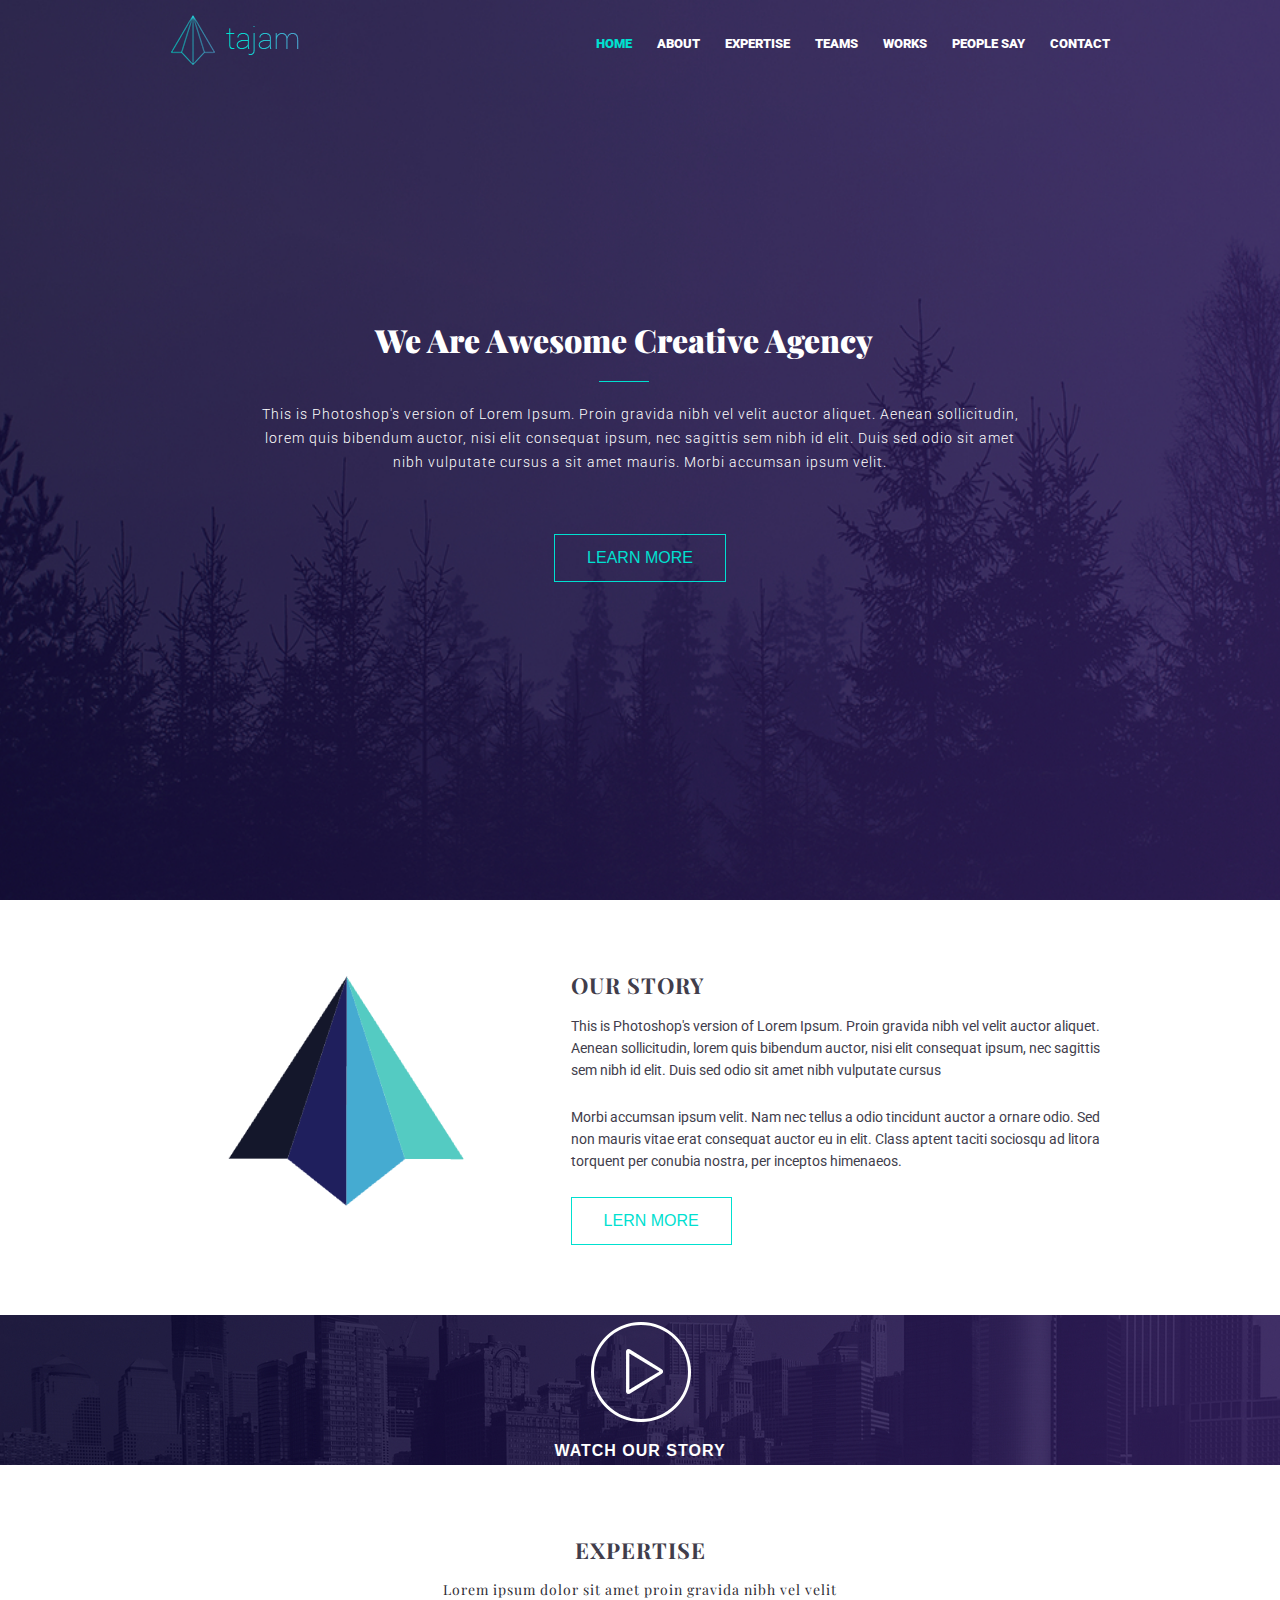
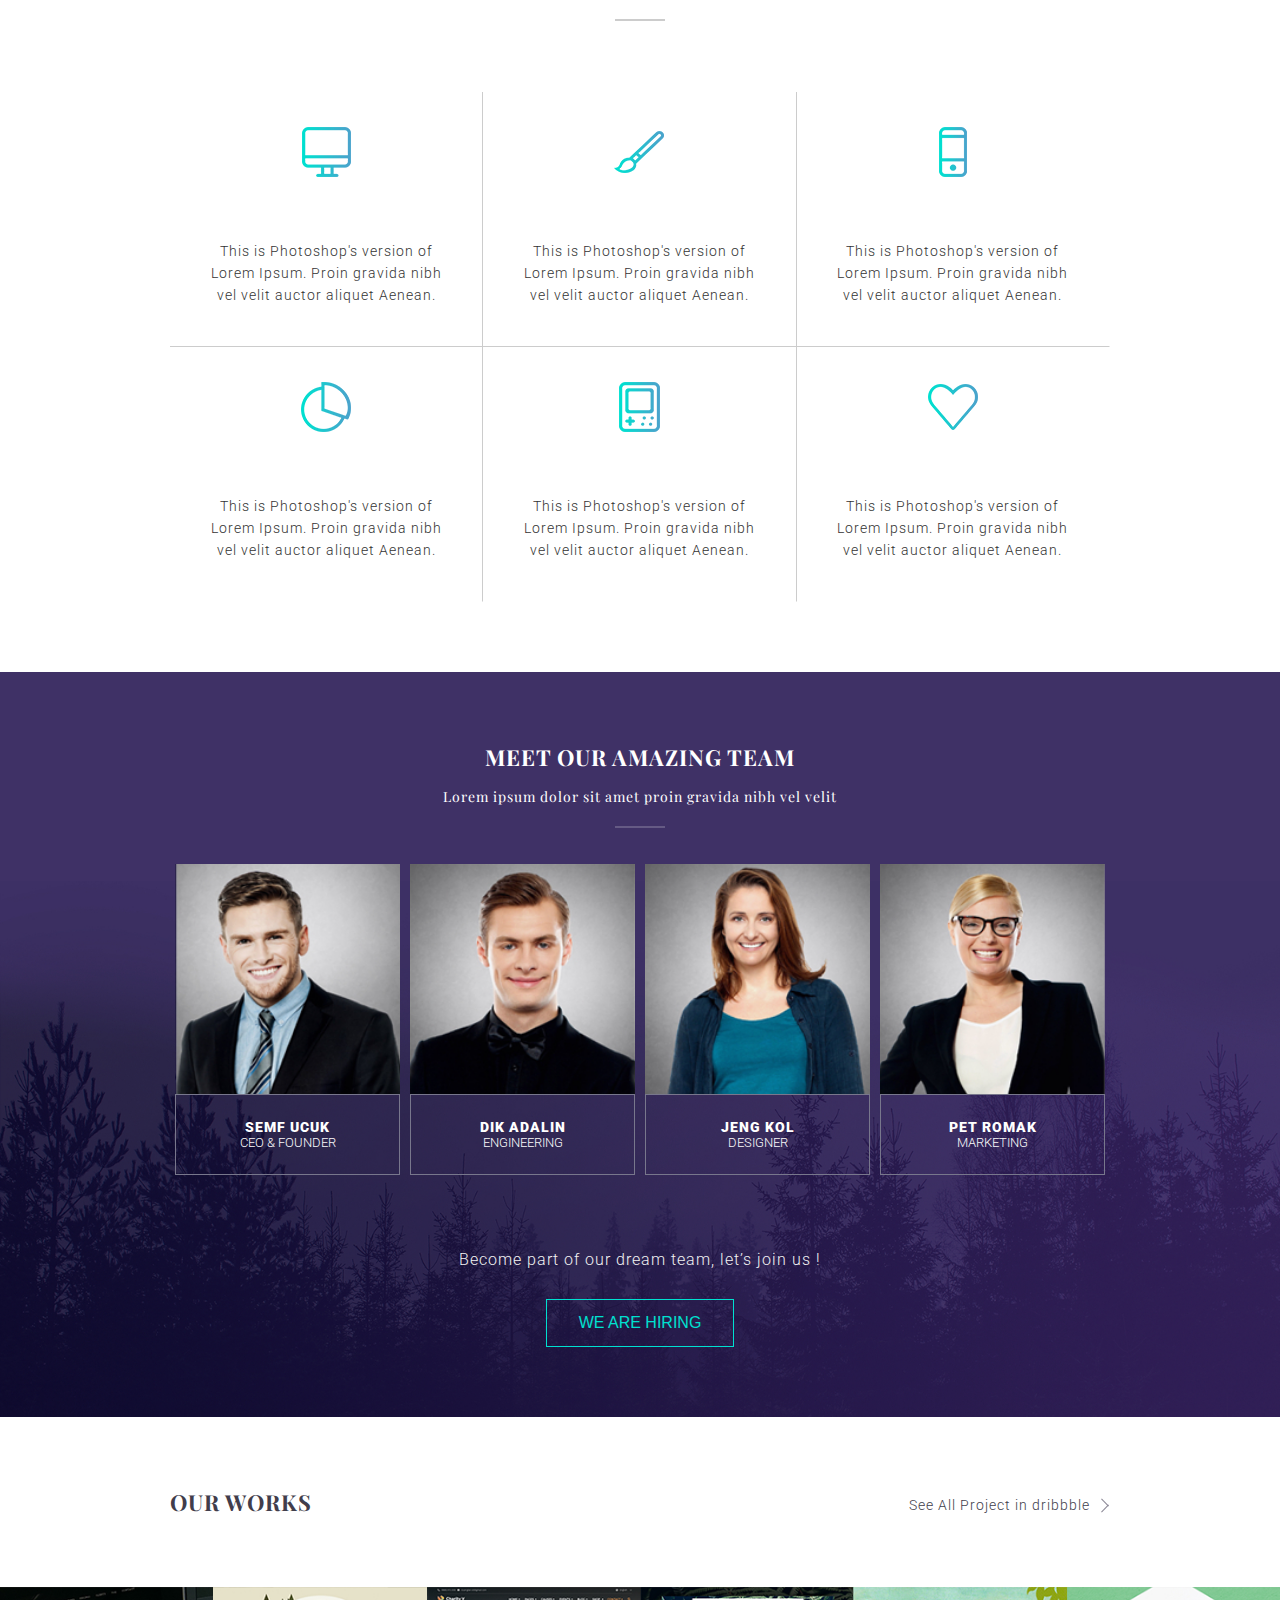
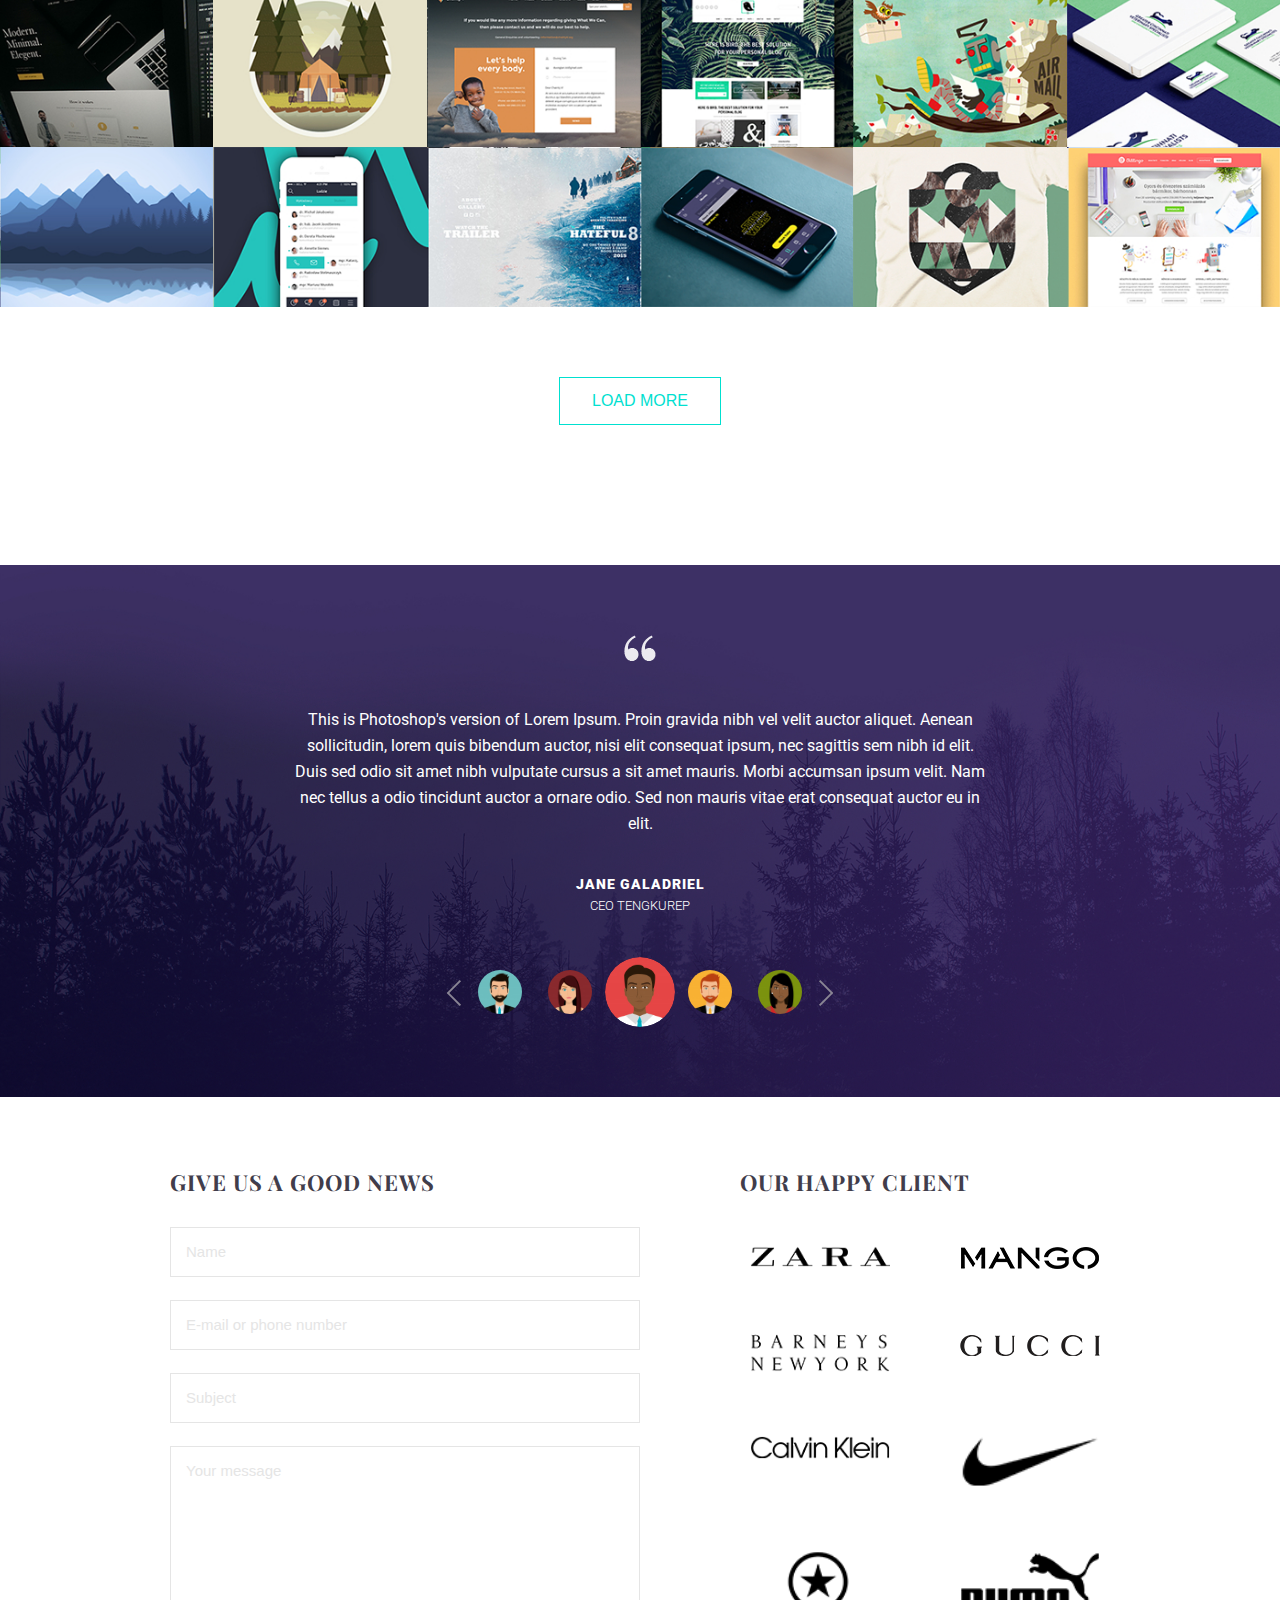
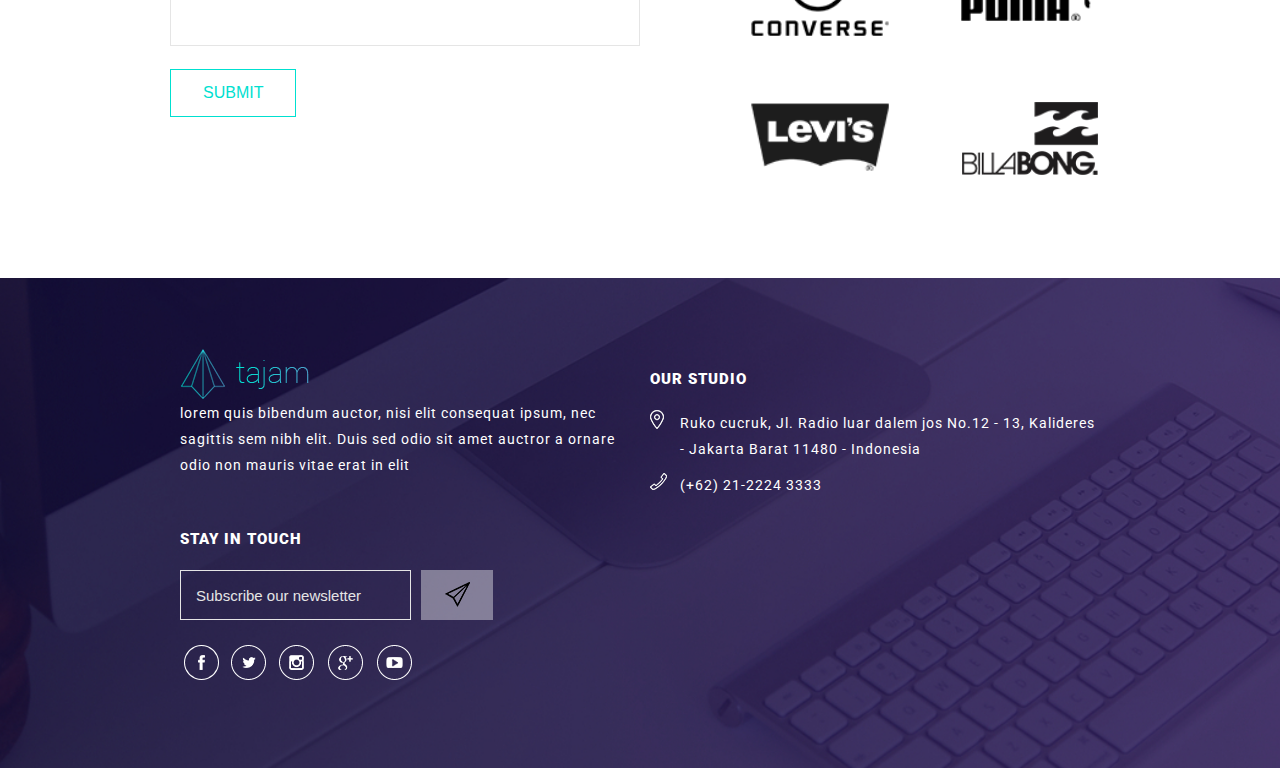
<file: tajem/index.html>
<!DOCTYPE html>
<html lang="en">
<!DOCTYPE html>
<html lang="en">
<head>
    <meta charset="UTF-8">
    <title>Tajem</title>
    <link rel="stylesheet" href="css/styles.css">
    <link rel="stylesheet" href="css/slider_styles.css">
    <meta name="viewport" content="width=device-width">
    <link href="https://fonts.googleapis.com/css2?family=Roboto:wght@100;300;900&display=swap" rel="stylesheet">
    <link href="https://fonts.googleapis.com/css2?family=Playfair+Display&display=swap" rel="stylesheet">
</head>
<body>

<div class="wrapper">
    <header class="header">
        <div class="container">
            <div class="header_row">
                <a href="" class="header_logo"><img src="img/logo_min.png" alt=""></a>
                <div class="header_menu menu">
                    <div class="menu_icon icon icon-menu">
                        <span></span>
                        <span></span>
                        <span></span>
                    </div>
                    <nav class="menu_body">
                        <ul class="menu_list">
                            <li><a href="" class="menu_link active">Home</a></li>
                            <li><a href="" class="menu_link">About</a></li>
                            <li><a href="" class="menu_link">EXPERTISE</a></li>
                            <li><a href="" class="menu_link">TEAMS</a></li>
                            <li><a href="" class="menu_link">Works</a></li>
                            <li><a href="" class="menu_link">PEOPLE SAY</a></li>
                            <li><a href="" class="menu_link">Contact</a></li>
                        </ul>
                    </nav>
                </div>
            </div>
        </div>
    </header>
    <div class="fullscreen">
        <div class="fullscreen_body">
            <div class="main_body">
                <div class="main_title">We Are Awesome Creative Agency</div>
                <div class="main_text">This is Photoshop's version  of Lorem Ipsum. Proin gravida nibh vel velit auctor aliquet. Aenean sollicitudin, lorem quis bibendum auctor, nisi elit consequat ipsum, nec sagittis sem nibh id elit. Duis sed odio sit amet nibh vulputate cursus a sit amet mauris. Morbi accumsan ipsum velit.</div>
                <a href="#" class="btn">LEARN MORE</a>
            </div>
        </div>
       <div class="main-screen_bg ibg"><img src="img/slider_1.jpg" alt=""></div>
    </div>
</div>
</div>
<nav class="menu-resize">
    <ul class="menu_resize_list">
        <li><a href="" class="menu_link active">Home</a></li>
        <li><a href="" class="menu_link">About</a></li>
        <li><a href="" class="menu_link">EXPERTISE</a></li>
        <li><a href="" class="menu_link">TEAMS</a></li>
        <li><a href="" class="menu_link">Works</a></li>
        <li><a href="" class="menu_link">PEOPLE SAY</a></li>
        <li><a href="" class="menu_link">Contact</a></li>
    </ul>
</nav>

<div class="content">
    <div class="about">
        <div class="container">
            <div class="section">
                <div class="about_row">
                    <div class="about_column"><img src="img/about.png" alt=""></div>
                    <div class="about_column">
                        <div class="about_body">
                            <div class="about_title title">OUR STORY</div>
                            <div class="about_text">
                                <p>This is Photoshop's version  of Lorem Ipsum. Proin gravida nibh vel velit auctor aliquet. Aenean sollicitudin, lorem quis bibendum auctor, nisi elit consequat ipsum, nec sagittis sem nibh id elit. Duis sed odio sit amet nibh vulputate cursus</p>
                                <p>Morbi accumsan ipsum velit. Nam nec tellus a odio tincidunt auctor a ornare odio. Sed non  mauris vitae erat consequat auctor eu in elit. Class aptent taciti sociosqu ad litora torquent per conubia nostra, per inceptos himenaeos.</p>
                                <a href="#" class="btn">Lern more</a>
                            </div>
                        </div>
                    </div>
                </div>
            </div>
        </div>
        <div class="about-player">
            <div class="about-player_item">
                <video loop>
                    <source src="https://demo.cocobasic.com/volos-wp/demo-2/wp-content/uploads/2019/12/video.mp4" type="video/mp4">
                </video>
            </div>
            <div id="about-btn_player" class="about-player_item_btn">
                <img class="video_play" src="img/icon_video.png" alt="">
                <img class="video_pause" src="img/icon_video_pause.png" alt="">
                <span>WATCH OUR STORY</span>
            </div>
            <span class="about-player_item_bg ibg"><img src="img/about_video.jpg" alt=""></span>
        </div>
    </div>
    <div class="expertise section">
        <div class="container">
            <div class="expertise_title title">Expertise</div>
            <div class="subscribe">Lorem ipsum dolor sit amet proin gravida nibh vel velit</div>
            <div class="expertise-body">
                <div class="expertise-row row">
                    <div class="expertise-column">
                        <div class="expertise-item">
                            <div class="expertise-item_img"><img src="img/expertise_1.png" alt=""></div>
                            <div class="expertise-item_title">WEB DESIGN & DEVELOPMENT</div>
                            <div class="expertise-item_text">This is Photoshop's version  of Lorem Ipsum. Proin gravida nibh vel velit auctor aliquet Aenean.</div>
                        </div>
                    </div>
                    <div class="expertise-column">
                        <div class="expertise-item">
                            <div class="expertise-item_img"><img src="img/expertise_2.png" alt=""></div>
                            <div class="expertise-item_title">BRANDING IDENTITY</div>
                            <div class="expertise-item_text">This is Photoshop's version  of Lorem Ipsum. Proin gravida nibh vel velit auctor aliquet Aenean.</div>
                        </div>
                    </div>
                    <div class="expertise-column">
                        <div class="expertise-item">
                            <div class="expertise-item_img"><img src="img/expertise_3.png" alt=""></div>
                            <div class="expertise-item_title">MOBILE APP</div>
                            <div class="expertise-item_text">This is Photoshop's version  of Lorem Ipsum. Proin gravida nibh vel velit auctor aliquet Aenean.</div>
                        </div>
                    </div>
                    <div class="expertise-column">
                        <div class="expertise-item">
                            <div class="expertise-item_img"><img src="img/expertise_4.png" alt=""></div>
                            <div class="expertise-item_title">SEARCH ENGINE OPTIMIZATION</div>
                            <div class="expertise-item_text">This is Photoshop's version  of Lorem Ipsum. Proin gravida nibh vel velit auctor aliquet Aenean.</div>
                        </div>
                    </div>
                    <div class="expertise-column">
                        <div class="expertise-item">
                            <div class="expertise-item_img"><img src="img/expertise_5.png" alt=""></div>
                            <div class="expertise-item_title">GAME DEVELOPMENT</div>
                            <div class="expertise-item_text">This is Photoshop's version  of Lorem Ipsum. Proin gravida nibh vel velit auctor aliquet Aenean.</div>
                        </div>
                    </div>
                    <div class="expertise-column">
                        <div class="expertise-item">
                            <div class="expertise-item_img"><img src="img/expertise_6.png" alt=""></div>
                            <div class="expertise-item_title">MADE WITH LOVE</div>
                            <div class="expertise-item_text">This is Photoshop's version  of Lorem Ipsum. Proin gravida nibh vel velit auctor aliquet Aenean.</div>
                        </div>
                    </div>
                </div>
            </div>
        </div>
    </div>
    <div class="team section color-white center">
        <div class="container">
            <div class="team-title title">MEET OUR AMAZING TEAM</div>
            <div class="subscribe">Lorem ipsum dolor sit amet proin gravida nibh vel velit</div>
            <div class="team-body">
                <div class="team-row row">
                    <div class="team-column">
                        <div class="team-item">
                            <div class="team-item_img ibg"><img src="img/team_1.jpg" alt=""></div>
                            <div class="team-item_body">
                                <div class="team-item_title">SEMF UCUK</div>
                                <div class="team-item_subtitle">CEO & FOUNDER</div>
                            </div>
                        </div>
                    </div>
                    <div class="team-column">
                        <div class="team-item">
                            <div class="team-item_img ibg"><img src="img/team_2.jpg" alt=""></div>
                            <div class="team-item_body">
                                <div class="team-item_title">DIK ADALIN</div>
                                <div class="team-item_subtitle">ENGINEERING</div>
                            </div>
                        </div>
                    </div>
                    <div class="team-column">
                        <div class="team-item">
                            <div class="team-item_img ibg"><img src="img/team_3.jpg" alt=""></div>
                            <div class="team-item_body">
                                <div class="team-item_title">JENG KOL</div>
                                <div class="team-item_subtitle">DESIGNER</div>
                            </div>
                        </div>
                    </div>
                    <div class="team-column">
                        <div class="team-item">
                            <div class="team-item_img ibg"><img src="img/team_4.jpg" alt=""></div>
                            <div class="team-item_body">
                                <div class="team-item_title">PET ROMAK</div>
                                <div class="team-item_subtitle">MARKETING</div>
                            </div>
                        </div>
                    </div>
                </div>
                <p class="text">Become part of our dream team, let’s join us ! </p>
                <a href="#" class="btn">WE ARE HIRING</a>
            </div>
        </div>
        <div class="main-screen_bg ibg no-repeat"><img src="img/slider_1_no-repeat.jpg" alt=""></div>
    </div>
    <div class="works section">
        <div class="container">
            <div class="works-row row">
                <div class="works-column">
                    <div class="works-title title">Our works</div>
                </div>
                <div class="works-column">
                    <a href="#" class="link-go-right">See All Project in dribbble</a>
                </div>
            </div>
        </div>
        <div class="works-project">
            <div class="works-project-row row">
                <div class="works-project_column">
                    <div class="works-project_img ibg"><img src="img/works_1.jpg" alt=""></div>
                </div>
                <div class="works-project_column">
                    <div class="works-project_img ibg"><img src="img/works_2.jpg" alt=""></div>
                </div>
                <div class="works-project_column">
                    <div class="works-project_img ibg"><img src="img/works_3.jpg" alt=""></div>
                </div>
                <div class="works-project_column">
                    <div class="works-project_img ibg"><img src="img/works_4.jpg" alt=""></div>
                </div>
                <div class="works-project_column">
                    <div class="works-project_img ibg"><img src="img/works_5.jpg" alt=""></div>
                </div>
                <div class="works-project_column">
                    <div class="works-project_img ibg"><img src="img/works_6.jpg" alt=""></div>
                </div>
                <div class="works-project_column">
                    <div class="works-project_img ibg"><img src="img/works_7.jpg" alt=""></div>
                </div>
                <div class="works-project_column">
                    <div class="works-project_img ibg"><img src="img/works_8.jpg" alt=""></div>
                </div>
                <div class="works-project_column">
                    <div class="works-project_img ibg"><img src="img/works_9.jpg" alt=""></div>
                </div>
                <div class="works-project_column">
                    <div class="works-project_img ibg"><img src="img/works_10.jpg" alt=""></div>
                </div>
                <div class="works-project_column">
                    <div class="works-project_img ibg"><img src="img/works_11.jpg" alt=""></div>
                </div>
                <div class="works-project_column">
                    <div class="works-project_img ibg"><img src="img/works_12.jpg" alt=""></div>
                </div>
            </div>
        </div>
        <p class=" center"><button class="works-btn btn">LOAD MORE</button></p>
    </div>
    <div class="comments color-white center section">
        <div class="comments-body">
            <section class="slider_show comment-container-slider_comment">
                <img class="img_simbol" src="img/simbol.png" alt="">
                <div class="slider_comment">
                    <div class="slider_comment_item">
                        <p class="slider_comment_text">This is Photoshop's version  of Lorem Ipsum. Proin gravida nibh vel velit auctor aliquet. Aenean sollicitudin, lorem quis bibendum auctor, nisi elit consequat ipsum, nec sagittis sem nibh id elit. Duis sed odio sit amet nibh vulputate cursus a sit amet mauris. Morbi accumsan ipsum velit. Nam nec tellus a odio tincidunt auctor a ornare odio. Sed non  mauris vitae erat consequat auctor eu in elit.</p>
                        <p class="slider_comment_name">JANE GALADRIEL</p>
                        <p class="slider_comment_position">CEO TENGKUREP</p>
                    </div>
                    <div class="slider_comment_item">
                        <p class="slider_comment_text">Proin gravida nibh vel velit auctor aliquet. Aenean sollicitudin, lorem quis bibendum auctor, nisi elit consequat ipsum, nec sagittis sem nibh id elit. Duis sed odio sit amet nibh vulputate cursus a sit amet mauris. Morbi accumsan ipsum velit. Nam nec tellus a odio tincidunt auctor a ornare odio. Sed non  mauris vitae erat consequat auctor eu in elit.</p>
                        <p class="slider_comment_name">GALADRIEL JANE </p>
                        <p class="slider_comment_position">SEO TENGKUREP</p>
                    </div>
                    <div class="slider_comment_item">
                        <p class="slider_comment_text">Sed ut perspiciatis unde omnis iste natus error sit voluptatem accusantium doloremque laudantium, totam rem aperiam, eaque ipsa quae ab illo inventore veritatis et quasi architecto beatae vitae dicta sunt explicabo. </p>
                        <p class="slider_comment_name">TANE DRIEL</p>
                        <p class="slider_comment_position">Direct TENGKUREP</p>
                    </div>
                    <div class="slider_comment_item">
                        <p class="slider_comment_text">Nemo enim ipsam voluptatem quia voluptas sit aspernatur aut odit aut fugit, sed quia consequuntur magni dolores eos qui ratione voluptatem sequi nesciunt. Neque porro quisquam est, qui dolorem ipsum quia dolor sit amet, consectetur, adipisci velit, sed quia non numquam eius modi tempora incidunt ut labore et dolore magnam aliquam quaerat voluptatem. </p>
                        <p class="slider_comment_name">Kamila JANE </p>
                        <p class="slider_comment_position">Agent</p>
                    </div>
                    <div class="slider_comment_item">
                        <p class="slider_comment_text">Ut enim ad minima veniam, quis nostrum exercitationem ullam corporis suscipit laboriosam, nisi ut aliquid ex ea commodi consequatur?</p>
                        <p class="slider_comment_name">Bob Kartar</p>
                        <p class="slider_comment_position">CEO TENGKUREP</p>
                    </div>
                    <div class="slider_comment_item">
                        <p class="slider_comment_text">Quis autem vel eum iure reprehenderit qui in ea voluptate velit esse quam nihil molestiae consequatur, vel illum qui dolorem eum fugiat quo voluptas nulla pariatur</p>
                        <p class="slider_comment_name">Frank JANE </p>
                        <p class="slider_comment_position">SEO TENGKUREP</p>
                    </div>
                    <div class="slider_comment_item">
                        <p class="slider_comment_text">I must explain to you how all this mistaken idea of denouncing pleasure and praising pain was born and I will give you a complete account of the system, and expound the actual teachings of the great explorer of the truth, the master-builder of human happiness.</p>
                        <p class="slider_comment_name">Henry Rackham</p>
                        <p class="slider_comment_position">Developer</p>
                    </div>
                    <div class="slider_comment_item">
                        <p class="slider_comment_text">No one rejects, dislikes, or avoids pleasure itself, because it is pleasure, but because those who do not know how to pursue pleasure rationally encounter consequences that are extremely painful. </p>
                        <p class="slider_comment_name">Gary Rackham</p>
                        <p class="slider_comment_position">SEO TENGKUREP</p>
                    </div>
                    <div class="slider_comment_item">
                        <p class="slider_comment_text">To take a trivial example, which of us ever undertakes laborious physical exercise, except to obtain some advantage from it? But who has any right to find fault with a man who chooses to enjoy a pleasure that has no annoying consequences</p>
                        <p class="slider_comment_name">JANE Rackham</p>
                        <p class="slider_comment_position">Agent</p>
                    </div>
                    <div class="slider_comment_item">
                        <p class="slider_comment_text">At vero eos et accusamus et iusto odio dignissimos ducimus qui blanditiis praesentium voluptatum deleniti atque corrupti quos dolores et quas molestias excepturi sint occaecati cupiditate non provident, similique sunt in culpa qui officia deserunt mollitia animi, id est laborum et dolorum fuga. </p>
                        <p class="slider_comment_name">Malorum JANE </p>
                        <p class="slider_comment_position">SEO TENGKUREP</p>
                    </div>


                </div>
                <div class="comment-container-slider_user">
                    <div class="slider_user">
                        <div class="slider_user_item"><div class="slider_user_item_img ibg"><img src="img/people_1.jpg" alt=""></div></div>
                        <div class="slider_user_item"><div class="slider_user_item_img ibg"><img src="img/people_2.jpg" alt=""></div></div>
                        <div class="slider_user_item"><div class="slider_user_item_img ibg"><img src="img/people_3.jpg" alt=""></div></div>
                        <div class="slider_user_item"><div class="slider_user_item_img ibg"><img src="img/people_4.jpg" alt=""></div></div>
                        <div class="slider_user_item"><div class="slider_user_item_img ibg"><img src="img/people_5.jpg" alt=""></div></div>

                        <div class="slider_user_item"><div class="slider_user_item_img ibg"><img src="img/people_1.jpg" alt=""></div></div>
                        <div class="slider_user_item"><div class="slider_user_item_img ibg"><img src="img/people_2.jpg" alt=""></div></div>
                        <div class="slider_user_item"><div class="slider_user_item_img ibg"><img src="img/people_3.jpg" alt=""></div></div>
                        <div class="slider_user_item"><div class="slider_user_item_img ibg"><img src="img/people_4.jpg" alt=""></div></div>
                        <div class="slider_user_item"><div class="slider_user_item_img ibg"><img src="img/people_5.jpg" alt=""></div></div>
                    </div>
                </div>
            </section>
        </div>
       <div class="main-screen_bg ibg no-repeat"><img src="img/slider_1_no-repeat.jpg" alt=""></div>
    </div>
    <div class="contacts section">
        <div class="container">
            <div class="contacts-row row">
                <div class="contacts-column">
                    <div class="">
                        <div class="contacts-title title">GIVE US A GOOD NEWS</div>
                        <form action="#" method="" enctype="multipart/form-data" class="contacts-form-body">
                            <div class="contacts-form-line">
                                <input placeholder="Name" autocomplete="off" type="text" name="form[]" data-value="" class="input">
                            </div>
                            <div class="contacts-form-line">
                                <input placeholder="E-mail or phone number" autocomplete="off" type="text" name="form[]" data-value="" class="input" >
                            </div>
                            <div class="contacts-form-line">
                                <input placeholder="Subject" placeholder="Subject" autocomplete="off" type="text" name="form[]" data-value="" class="input" >
                            </div>
                            <div class="contacts-form-line">
                                <textarea placeholder="Your message" name="" id="" cols="30" rows="10" class="input"></textarea>
                            </div>
                            <div class="contacts-form-button">
                                <button class="contacts-form_btn btn">Submit</button>
                            </div>
                        </form>
                    </div>
                </div>
                <div class="contacts-column">
                    <div class="contacts-column_item">
                        <div class="contacts-title title">OUR HAPPY CLIENT</div>
                        <div class="contacts-clients">
                            <div class="row">
                                <div class="contacts-clients-column"><img  src="img/client_1.png" alt=""></div>
                                <div class="contacts-clients-column"><img  src="img/client_2.png" alt=""></div>
                                <div class="contacts-clients-column"><img  src="img/client_3.png" alt=""></div>
                                <div class="contacts-clients-column"><img  src="img/client_4.png" alt=""></div>
                                <div class="contacts-clients-column"><img  src="img/client_5.png" alt=""></div>
                                <div class="contacts-clients-column"><img  src="img/client_6.png" alt=""></div>
                                <div class="contacts-clients-column"><img  src="img/client_7.png" alt=""></div>
                                <div class="contacts-clients-column"><img  src="img/client_8.png" alt=""></div>
                                <div class="contacts-clients-column"><img  src="img/client_9.png" alt=""></div>
                                <div class="contacts-clients-column"><img  src="img/client_10.png" alt=""></div>
                            </div>
                        </div>
                    </div>
                </div>
            </div>
        </div>
    </div>
</div>

<footer class="footer section color-white">
    <div class="container">
        <div class="row">
            <div class="footer-column">
                <div class="footer_item">
                    <img class="footer_item_img" src="img/logo_min.png" alt="">
                    <p>lorem quis bibendum auctor, nisi elit consequat ipsum, nec sagittis sem nibh elit. Duis sed odio sit amet auctror a ornare odio non mauris vitae erat in elit</p>
                </div>
            </div>
            <div class="footer-column">
                <div class="footer_item">
                    <div class="title">OUR STUDIO</div>
                    <p class="contact-map">Ruko cucruk, Jl. Radio luar dalem jos No.12 - 13, Kalideres - Jakarta Barat
                        11480 - Indonesia</p>
                    <p class="contact-phone">(+62) 21-2224 3333</p>
                </div>
            </div>
            <div class="footer-column">
                <div class="footer_item">
                    <div class="title">STAY IN TOUCH</div>
                    <div class="newsletter">
                        <input placeholder="Subscribe our newsletter" autocomplete="off" type="text" name="form[]" class="input newsletter_input">
                        <button type="submit" class="newsletter_btn"><img src="img/icon_newsletter.png" alt=""></button>
                    </div>
                    <p class="social">
                        <a href="#" class="social-icon social-facebook" alt=""></a>
                        <a href="#" class="social-icon social-twitter" alt=""></a>
                        <a href="#" class="social-icon social-instagram" alt=""></a>
                        <a href="#" class="social-icon social-google" alt=""></a>
                        <a href="#" class="social-icon social-youtube" alt=""></a>
                    </p>
                </div>

            </div>
        </div>
    </div>
    <div class="main-screen_bg ibg"><img src="img/footer_background.jpg" alt=""></div>
</footer>

<script src="js/jquery-3.5.1.min.js"></script>
<script src="js/ibg.js"></script>
<script src="js/slick.min.js"></script>
<script src="js/slider_script.js"></script>
<script src="js/script.js"></script>
</body>
</html>
</file>
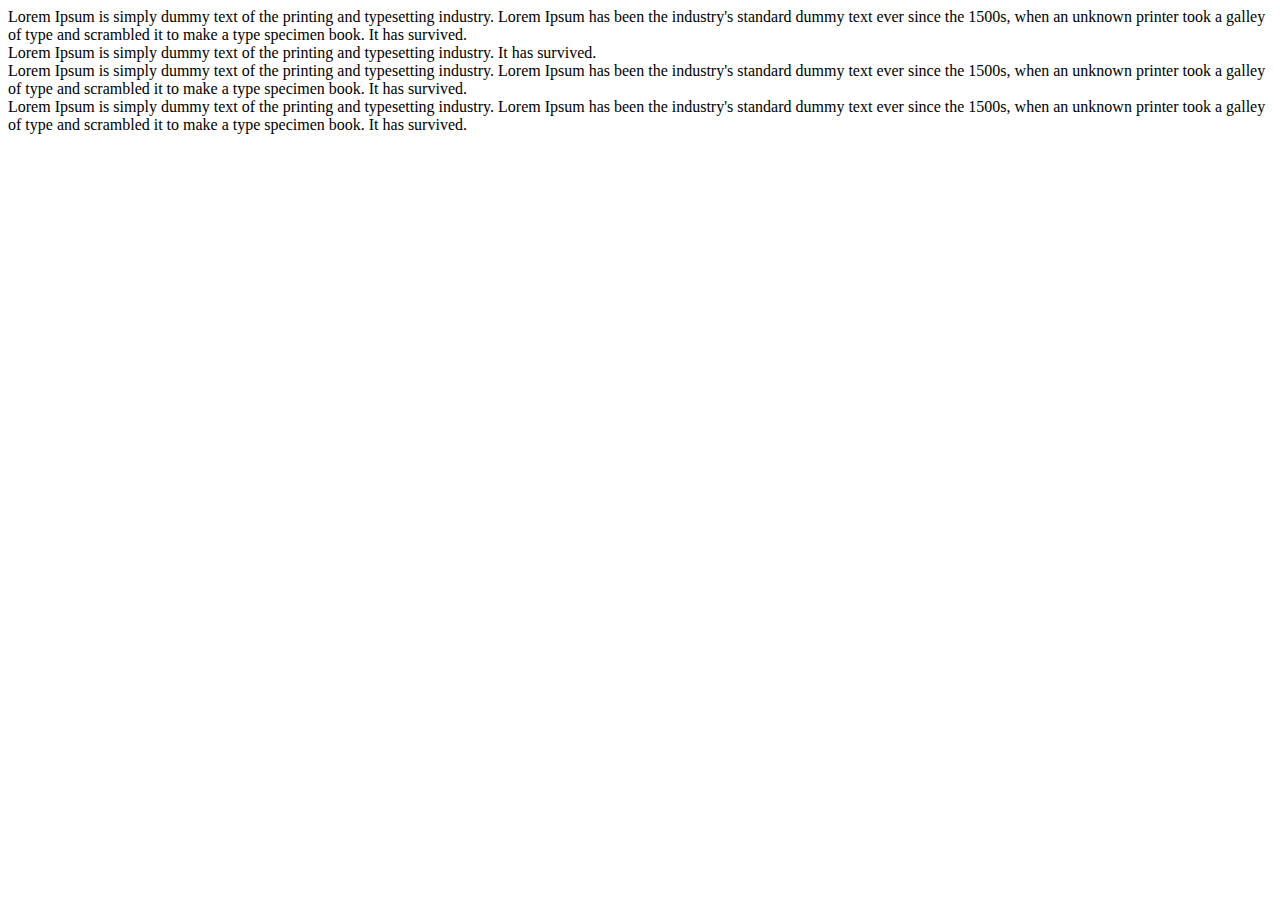
<file: template0/test.html>
<!DOCTYPE html>
<html lang="en">
<head>
    <meta charset="UTF-8">
    <title>Title</title>
</head>
<body>
<div class="two-block">
    <div class="two-block_row">
        <div class="two-block_column">
            <div class="two-block_item">
                <div class="two-block_image"></div>
                <div class="two-block_text">
                    Lorem Ipsum is simply dummy text of the printing and typesetting industry. Lorem Ipsum has been the industry's standard dummy text ever since the 1500s, when an unknown printer took a galley of type and scrambled it to make a type specimen book. It has survived.
                </div>
            </div>
        </div>

        <div class="two-block_column">
            <div class="two-block_item">
                <div class="two-block_image"></div>
                <div class="two-block_text">
                    Lorem Ipsum is simply dummy text of the printing and typesetting industry. It has survived.
                </div>
            </div>
        </div>

        <div class="two-block_column">
            <div class="two-block_item">
                <div class="two-block_image"></div>
                <div class="two-block_text">
                    Lorem Ipsum is simply dummy text of the printing and typesetting industry. Lorem Ipsum has been the industry's standard dummy text ever since the 1500s, when an unknown printer took a galley of type and scrambled it to make a type specimen book. It has survived.
                </div>
            </div>
        </div>

        <div class="two-block_column">
            <div class="two-block_item">
                <div class="two-block_image"></div>
                <div class="two-block_text">
                    Lorem Ipsum is simply dummy text of the printing and typesetting industry. Lorem Ipsum has been the industry's standard dummy text ever since the 1500s, when an unknown printer took a galley of type and scrambled it to make a type specimen book. It has survived.
                </div>
            </div>
        </div>

    </div>
</div>
</body>
</html>
</file>
<file: tajem/css/styles.css>
@charset "UTF-8";
/*
@media:

@media (max-width: $mediaWidth1){}
@media (max-width: $mediaWidth2){}
@media (max-width: $mediaWidth3){}
@media (max-width: $mediaWidth4){}

 */
/*
========================
 */
@import "ibg.css";
/*
  -webkit-:
  -moz-:
  -ms-:
  -o-:
  :
 */
*, *:before, *:after {
  padding: 0;
  margin: 0;
  border: 0;
  box-sizing: border-box;
}

html, body {
  height: 100%;
}

body {
  font-family: "Roboto", sans-serif;
  color: #413d4b;
}

.wrapper {
  display: -webkit-box;
  display: -moz-box;
  display: -ms-flexbox;
  display: -webkit-flex;
  display: flex;
  font-size: 0;
  min-height: 100%;
  overflow: hidden;
  flex-direction: column;
  align-items: center;
  justify-content: center;
  position: relative;
}

.container {
  max-width: 960px;
  margin: 0px auto;
  padding: 0px 10px;
  position: relative;
  z-index: 3;
}

.content {
  display: block;
}
.content.hide {
  display: none;
}

.fullscreen {
  padding: 95px 10px;
}

/*
@media (max-width: 1200px){ .container{ max-width: 970px;  }  }
@media (max-width: 992px){ .container{  max-width: 750px;  }  } */
@media (max-width: 720px) {
  .container {
    max-width: none;
    padding: 0px 10px;
  }
}
.ibg {
  z-index: 1;
}
.ibg.no-repeat {
  height: auto;
  bottom: 0;
  background-repeat: no-repeat;
  background-position: bottom;
  background-size: 100%;
}

.link-go-right {
  font-size: 14px;
  letter-spacing: 1px;
  color: #413d4b;
  font-weight: 300;
  text-align: right;
  text-decoration: none;
  position: relative;
  padding: 0px 20px 0px 0px;
  margin: 10px 0px 20px 0px;
  display: block;
}
.link-go-right:before {
  content: "";
  top: 4.5px;
  right: 0px;
  position: absolute;
  width: 10px;
  height: 1px;
  background-color: #8a8694;
  -webkit-transform: rotate(45deg);
  -moz-transform: rotate(45deg);
  -ms-transform: rotate(45deg);
  o-transform: rotate(45deg);
  transform: rotate(45deg);
  transition: all 0.3s ease 0s;
}
.link-go-right:after {
  content: "";
  bottom: 4.5px;
  right: 0px;
  position: absolute;
  width: 10px;
  height: 1px;
  background-color: #8a8694;
  -webkit-transform: rotate(-45deg);
  -moz-transform: rotate(-45deg);
  -ms-transform: rotate(-45deg);
  o-transform: rotate(-45deg);
  transform: rotate(-45deg);
  transition: all 0.3s ease 0s;
}
.link-go-right:hover {
  color: #00e0d0;
}
.link-go-right:hover:before {
  right: 8px;
  background-color: #00e0d0;
}
.link-go-right:hover:after {
  right: 8px;
  background-color: #00e0d0;
}

.section {
  padding: 70px 0px;
}
@media (max-width: 550px) {
  .section {
    padding: 50px 0px;
  }
}

.center {
  text-align: center;
}

.title {
  font-size: 22px;
  letter-spacing: 1px;
  font-weight: 700;
  font-family: "Playfair Display", serif;
  text-align: center;
  text-transform: uppercase;
  padding: 0px 0px 15px 0px;
}

.subscribe {
  font-size: 14px;
  letter-spacing: 1px;
  color: #2f2d35;
  font-weight: 400;
  font-family: "Playfair Display", serif;
  text-align: center;
  position: relative;
  padding: 0px 0px 11px 0px;
}
.subscribe:after {
  content: "";
  width: 50px;
  height: 2px;
  display: block;
  background-color: rgba(0, 0, 0, 0.2);
  margin: 20px auto;
}

.color-white {
  color: #ffffff;
}
.color-white .title {
  color: #ffffff;
}
.color-white .subscribe {
  color: #ffffff;
}
.color-white .subscribe:after {
  background-color: rgba(255, 255, 255, 0.2);
}

.row {
  display: -webkit-box;
  display: -moz-box;
  display: -ms-flexbox;
  display: -webkit-flex;
  display: flex;
  font-size: 0;
  flex-wrap: wrap;
  justify-content: space-between;
}

.btn {
  text-transform: uppercase;
  font-size: 16px;
  font-family: Arial, "Helvetica Neue", Helvetica, sans-serif;
  color: #00e0d0;
  font-weight: 400;
  text-align: center;
  border: 1px solid #00e0d0;
  padding: 15px 32px;
  text-decoration: none;
  line-height: 16px;
  display: inline-block;
  position: relative;
  transition: all 0.3s ease 0s;
}
.btn:hover {
  color: #ffffff;
  background-color: #00e0d0;
}
a {
  cursor: pointer;
}
button {
  background: none;
  cursor: pointer;
}
button:focus {
  outline: 1px solid #00e0d0;
  border: none;
}

input[type=text], input[type=email], input[type=tel], textarea {
  -webkit-appearance: none;
  -moz-appearance: none;
  appearance: none;
}

input {
  border-radius: 0px;
  width: 100%;
  display: block;
  padding: 0px 15px;
  height: 50px;
  font-size: 15px;
  border: 1px solid #e5e5e5;
  color: #e5e5e5;
}
input::placeholder {
  color: #e5e5e5;
  font-weight: 100;
}
input:focus {
  outline: 1px solid #00e0d0;
  border: none;
}

textarea.input {
  resize: none;
  padding: 15px;
  height: 200px;
  border: 1px solid #e5e5e5;
  color: #e5e5e5;
  width: 100%;
}
textarea.input:focus {
  outline: 1px solid #00e0d0;
  border: none;
}
textarea.input::placeholder {
  color: #e5e5e5;
  font-size: 15px;
  font-weight: 100;
  font-family: Arial, "Helvetica Neue", Helvetica, sans-serif;
}

.main-screen {
  flex: 1 0 100%;
  position: relative;
  margin-top: -80px;
  z-index: 1;
}
.main-screen:before {
  content: "";
  width: 100%;
  height: 100%;
  position: absolute;
  z-index: 1;
  background: rgba(49, 24, 75, 0.7);
}
.main-screen_bg {
  position: absolute;
  width: 100%;
  height: 100%;
  top: 0;
  left: 0;
}

.main_body {
  padding: 0px 0px 0px 0px;
  max-width: 780px;
  margin: 0 auto;
  position: relative;
  z-index: 5;
  font-size: 16px;
  color: #ffffff;
  text-align: center;
}
.main_title {
  font-size: 32px;
  letter-spacing: 0px;
  color: #ffffff;
  font-weight: 900;
  font-family: "Playfair Display", serif;
  text-align: center;
  padding: 0px 33px 0px 0px;
}
.main_title:after {
  content: "";
  width: 50px;
  height: 1px;
  display: block;
  background-color: #00e0d0;
  margin: 20px auto;
}
.main_text {
  font-size: 14px;
  letter-spacing: 1px;
  line-height: 24px;
  font-weight: 300;
  font-family: "Roboto", sans-serif;
  margin: 0px 0px 60px 0px;
}

.header {
  position: absolute;
  z-index: 2;
  height: 84px;
  width: 100%;
  top: 0;
}
.header_row {
  display: -webkit-box;
  display: -moz-box;
  display: -ms-flexbox;
  display: -webkit-flex;
  display: flex;
  font-size: 0;
  justify-content: space-between;
  height: 80px;
  align-items: center;
}
.header_logo {
  display: block;
}
@media (max-width: 720px) {
  .header {
    position: fixed;
    height: 76px;
    background: #342b59;
    z-index: 11;
  }
}

.menu_list {
  display: -webkit-box;
  display: -moz-box;
  display: -ms-flexbox;
  display: -webkit-flex;
  display: flex;
  font-size: 0;
  margin: 0;
}
.menu li {
  list-style: none;
  margin: 0px;
}
.menu_link {
  color: #ffffff;
  font-size: 13px;
  font-weight: 900;
  text-align: right;
  display: block;
  padding: 12px 0px 5px 25px;
  line-height: 25px;
  text-transform: uppercase;
  text-decoration: none;
}
.menu_link.active {
  color: #00e0d0;
  font-weight: 900;
}
@media (max-width: 720px) {
  .menu_body {
    display: none;
  }
}

.menu-resize {
  display: none;
}
@media (max-width: 720px) {
  .menu-resize.active {
    display: -webkit-box;
    display: -moz-box;
    display: -ms-flexbox;
    display: -webkit-flex;
    display: flex;
    font-size: 0;
    justify-content: center;
    position: fixed;
    top: 0px;
    left: 0;
    width: 100%;
    height: 100%;
    background: #342b59;
    z-index: 10;
    overflow: auto;
    padding: 70px 0px;
  }
  .menu-resize.active .menu_resize_list {
    list-style: none;
  }
  .menu-resize.active .menu_resize_list li:last-child a {
    padding: 6px 0px 26px 0px;
  }
  .menu-resize.active .menu_link {
    padding: 6px 0px 6px 0px;
    text-align: center;
  }
}

@media (max-width: 720px) {
  .icon-menu {
    display: block;
    position: absolute;
    top: 26px;
    right: 15px;
    width: 30px;
    height: 18px;
    cursor: pointer;
    z-index: 5;
  }
  .icon-menu span {
    -webkit-transition: all 0.3s ease 0s;
    -moz-transition: all 0.3s ease 0s;
    -ms-transition: all 0.3s ease 0s;
    -o-transition: all 0.3s ease 0s;
    transition: all 0.3s ease 0s;
    top: 8px;
    left: 0px;
    position: absolute;
    width: 100%;
    height: 2px;
    background-color: #ffffff;
  }
  .icon-menu span:first-child {
    top: 0px;
  }
  .icon-menu span:last-child {
    top: auto;
    bottom: 0;
  }
  .icon-menu.active span {
    -moz-transform: scale(0);
    -ms-transform: scale(0);
    -webkit-transform: scale(0);
    o-transform: scale(0);
    transform: scale(0);
    background-color: #ffffff;
  }
  .icon-menu.active span:first-child {
    -webkit-transform: rotate(-45deg);
    -moz-transform: rotate(-45deg);
    -ms-transform: rotate(-45deg);
    o-transform: rotate(-45deg);
    transform: rotate(-45deg);
    top: 8px;
  }
  .icon-menu.active span:last-child {
    -webkit-transform: rotate(45deg);
    -moz-transform: rotate(45deg);
    -ms-transform: rotate(45deg);
    o-transform: rotate(45deg);
    transform: rotate(45deg);
    bottom: 8px;
  }
}

.six-block {
  margin: 50px 0px 30px 0px;
}
.six-block_row {
  display: -webkit-box;
  display: -moz-box;
  display: -ms-flexbox;
  display: -webkit-flex;
  display: flex;
  font-size: 0;
  flex-wrap: wrap;
  margin: 0px -15px;
}
.six-block_column {
  flex: 0 1 16.6666%;
  padding: 0px 15px;
  margin: 0px 0px 20px 0px;
}
.six-block_item {
  background-color: #18b5a4;
  padding: 15px;
}
.six-block_image {
  padding: 0px 0px 58% 0px;
  margin-bottom: 10px;
  background-color: #ece89d;
}
.six-block_text {
  color: #ffffff;
  line-height: 25px;
}

.about {
  background-color: #ffffff;
  padding: 0px;
}
.about_row {
  display: -webkit-box;
  display: -moz-box;
  display: -ms-flexbox;
  display: -webkit-flex;
  display: flex;
  font-size: 0;
}
@media (max-width: 450px) {
  .about_row {
    flex-direction: column;
  }
}
.about_column:first-child {
  flex: 0 0 39%;
  text-align: center;
  padding: 4px 13px 0px 0px;
}
@media (max-width: 450px) {
  .about_column:first-child {
    display: none;
  }
}
.about_body {
  padding: 0px 0px 0px 34px;
}
@media (max-width: 450px) {
  .about_body {
    padding: 0px 0px;
  }
}
.about_title {
  text-align: left;
}
.about_text {
  font-size: 14px;
  letter-spacing: 0px;
  line-height: 22px;
}
.about_text p {
  padding: 0px 0px 25px 0px;
}
.about-player {
  position: relative;
  margin: 0px;
  display: block;
  font-size: 0;
}
.about-player_item {
  position: relative;
  background-color: #64c29e;
}
.about-player_item_btn {
  position: absolute;
  width: 100%;
  height: 100%;
  top: 0;
  left: 0;
  display: -webkit-box;
  display: -moz-box;
  display: -ms-flexbox;
  display: -webkit-flex;
  display: flex;
  font-size: 0;
  flex-direction: column;
  justify-content: center;
  align-items: center;
  z-index: 2;
}
.about-player_item_btn span {
  font-size: 16px;
  font-family: Arial, "Helvetica Neue", Helvetica, sans-serif;
  color: #ffffff;
  font-weight: bold;
  letter-spacing: 1px;
  text-transform: uppercase;
  padding: 20px 0px 0px 0px;
  -webkit-transition: all 0.3s ease 0s;
  -moz-transition: all 0.3s ease 0s;
  -ms-transition: all 0.3s ease 0s;
  -o-transition: all 0.3s ease 0s;
  transition: all 0.3s ease 0s;
}
.about-player_item_btn .video_play {
  display: block;
}
.about-player_item_btn .video_pause {
  display: none;
}
.about-player_item_bg {
  position: absolute;
  width: 100%;
  height: 100%;
  top: 0;
  left: 0;
  opacity: 1;
  -webkit-transition: all 0.3s ease 0s;
  -moz-transition: all 0.3s ease 0s;
  -ms-transition: all 0.3s ease 0s;
  -o-transition: all 0.3s ease 0s;
  transition: all 0.3s ease 0s;
}
.about-player_item video {
  width: 100%;
  height: auto;
}
.about-player_item #pause {
  position: absolute;
  z-index: 9;
  top: 50%;
  left: 50%;
  padding: 20px;
  border-radius: 50%;
  cursor: pointer;
}
.about-player.active .about-player_item_bg {
  opacity: 0;
}
.about-player.active .video_play {
  display: none;
}
.about-player.active .video_pause {
  display: block;
}
.about-player.active .about-player_item_btn span {
  opacity: 0;
}
.about-screen_bg {
  position: absolute;
  top: 0;
  left: 0;
  width: 100%;
  height: 100%;
}
.about_btn {
  justify-content: center;
  align-items: center;
  background-color: rgba(100, 194, 158, 0.5);
  z-index: 2;
  display: -webkit-box;
  display: -moz-box;
  display: -ms-flexbox;
  display: -webkit-flex;
  display: flex;
  font-size: 0;
  font-size: 20px;
  flex-direction: column;
  position: absolute;
  width: 100%;
  height: 100%;
  top: 0;
  left: 0;
}

.expertise-body {
  margin: 40px 0px 0px 0px;
}
@media (max-width: 450px) {
  .expertise-body {
    margin: 10px 0px 0px 0px;
  }
}
.expertise-column {
  flex: 0 0 33.333%;
  border-bottom: 1px solid #cccccc;
  border-right: 1px solid #cccccc;
}
.expertise-column:nth-child(3n) {
  border-right: 1px solid #ffffff;
}
.expertise-column:nth-last-child(-n+3) {
  border-bottom: 1px solid #ffffff;
}
@media (max-width: 550px) {
  .expertise-column {
    flex: 0 0 50%;
  }
  .expertise-column:nth-child(3n) {
    border-bottom: 1px solid #cccccc;
    border-right: 1px solid #cccccc;
  }
  .expertise-column:nth-last-child(-n+3) {
    border-bottom: 1px solid #cccccc;
    border-right: 1px solid #cccccc;
  }
  .expertise-column .expertise-column:nth-child(2n) {
    border-right: 1px solid #fff;
  }
  .expertise-column:nth-last-child(-n+2) {
    border-bottom: 1px solid #ffffff;
  }
}
@media (max-width: 450px) {
  .expertise-column {
    flex: 0 0 100%;
    border-bottom: 1px solid #cccccc !important;
    border-right: 1px solid #ffffff !important;
  }
  .expertise-column:last-child {
    border-bottom: 1px solid #ffffff !important;
  }
}
.expertise-item_img {
  text-align: center;
  padding: 0;
  height: 120px;
  display: -webkit-box;
  display: -moz-box;
  display: -ms-flexbox;
  display: -webkit-flex;
  display: flex;
  font-size: 0;
  justify-content: center;
  align-items: center;
}
.expertise-item_title {
  padding: 0px 0px 10px 0px;
  text-align: center;
  font-weight: 600;
}
.expertise-item_text {
  font-size: 14px;
  letter-spacing: 1px;
  line-height: 22px;
  color: #333333;
  font-weight: 300;
  font-family: "Roboto", sans-serif;
  text-align: center;
  padding: 18px 33px 40px 33px;
}
@media (max-width: 650px) {
  .expertise-item_text {
    padding: 18px 15px 40px 15px;
  }
}

.team {
  position: relative;
  width: 100%;
  height: auto;
  background-color: #3f3166;
}
.team-column {
  flex: 1 0 25%;
}
@media (max-width: 550px) {
  .team-column {
    flex: 1 0 50%;
  }
}
@media (max-width: 390px) {
  .team-column {
    flex: 1 0 100%;
  }
}
.team-item {
  margin: 5px;
}
.team-item_body {
  border: 1px solid #78778c;
  padding: 24px 5px;
}
@media (max-width: 650px) {
  .team-item_body {
    padding: 14px 5px;
  }
}
.team-item_img {
  width: 100%;
  padding: 0px 0px 230px 0px;
}
@media (max-width: 650px) {
  .team-item_img {
    padding: 0px 0px 200px 0px;
    background-position: top;
  }
}
.team-item_title {
  font-size: 14px;
  letter-spacing: 1px;
  font-weight: 900;
  text-align: center;
  text-transform: uppercase;
}
.team-item_subtitle {
  font-size: 13px;
  color: #fafafa;
  font-weight: 300;
  text-align: center;
}
.team .text {
  letter-spacing: 1px;
  color: #f3f3f3;
  font-weight: 300;
  padding: 70px 0px 30px 0px;
}
@media (max-width: 650px) {
  .team .text {
    padding: 40px 0px 30px 0px;
  }
}

.works-title {
  padding: 0px 0px 70px 0px;
}
@media (max-width: 450px) {
  .works-title {
    padding: 0px 0px 30px 0px;
  }
}
.works p {
  padding: 70px 0px;
}
@media (max-width: 450px) {
  .works p {
    padding: 40px 0px 0px 0px;
  }
}
.works-project_column {
  flex: 0 1 16.666%;
}
@media (max-width: 650px) {
  .works-project_column {
    flex: 0 1 25%;
  }
}
@media (max-width: 450px) {
  .works-project_column {
    flex: 0 1 33.333%;
  }
}
.works-project_img {
  padding: 0px 0px 75% 0px;
}

.comments {
  position: relative;
  width: 100%;
  background-color: #3d3065;
}

@media (max-width: 650px) {
  .contacts-row {
    flex-direction: column-reverse;
  }
}
.contacts-column {
  flex: 1 0 50%;
}
.contacts-column_item {
  padding: 0px 0px 0px 100px;
}
@media (max-width: 650px) {
  .contacts-column_item {
    padding: 0px 0px 60px 0px;
  }
}
@media (max-width: 650px) {
  .contacts-column {
    flex: 1 1 100%;
  }
}
.contacts-title {
  text-align: left;
}
.contacts-clients-column {
  flex: 1 0 50%;
  max-width: 160px;
  padding: 24px 0px 20px 0px;
  text-align: center;
  overflow: hidden;
  position: relative;
}
.contacts-clients-column img {
  width: 100%;
  padding: 10px;
}
.contacts-form-line {
  margin: 15px 0px 23px 0px;
}

.footer {
  position: relative;
  width: 100%;
  height: auto;
}
.footer-column {
  flex: 1 0 33.333%;
  padding: 0px 10px;
}
@media (max-width: 550px) {
  .footer-column {
    flex: 1 0 100%;
    padding: 0px 10px 10px 10px;
  }
}
.footer .title {
  font-size: 15px;
  letter-spacing: 1px;
  line-height: 26px;
  color: #ffffff;
  font-weight: 900;
  text-align: left;
  font-family: "Roboto", sans-serif;
  padding: 18px 0px;
}
.footer_item img {
  padding: 0px;
}
.footer_item p {
  line-height: 26px;
  font-size: 14px;
  letter-spacing: 1px;
  margin: 0px 0px 10px 0px;
}
.footer_item p.social {
  margin: 20px 0px 10px 0px;
}

.newsletter {
  display: -webkit-box;
  display: -moz-box;
  display: -ms-flexbox;
  display: -webkit-flex;
  display: flex;
  font-size: 0;
}
.newsletter_input {
  border-radius: 0px;
  width: auto;
  display: block;
  padding: 0px 15px;
  margin: 0px 10px 0px 0px;
  height: 50px;
  font-size: 15px;
  border: 1px solid #e5e5e5;
  outline: none;
  color: #e5e5e5;
  background: none;
}
@media (max-width: 390px) {
  .newsletter_input {
    font-size: 13px;
  }
}
.newsletter_input:focus {
  border: 1px solid #00e0d0;
  outline: none;
}
.newsletter_btn {
  width: 72px;
  height: 50px;
  background-color: rgba(255, 255, 255, 0.4);
  display: -webkit-box;
  display: -moz-box;
  display: -ms-flexbox;
  display: -webkit-flex;
  display: flex;
  font-size: 0;
  justify-content: center;
  align-items: center;
}
@media (max-width: 390px) {
  .newsletter_btn {
    width: 54px;
  }
}
.newsletter_btn:hover {
  background-color: rgba(0, 224, 208, 0.4);
}

.contact-map {
  padding: 0px 0px 0px 30px;
  background: url(../img/icon_address.png) left top no-repeat;
}

.contact-phone {
  padding: 0px 0px 0px 30px;
  background: url(../img/icon_phone.png) left top no-repeat;
}

.social-icon {
  display: inline-block;
  width: 40px;
  height: 40px;
  background: url("../img/icon_social.png") no-repeat;
  margin: 0px 5px 0px 0px;
}
.social-facebook {
  background-position: 0px 0px;
}
.social-twitter {
  background-position: -45px 0px;
}
.social-instagram {
  background-position: -133px 0px;
}
.social-google {
  background-position: -175px 0px;
}
.social-youtube {
  background-position: -219px 0px;
}

/*
SLIDER Examp
https://www.youtube.com/watch?v=FB7axHm_yXo&ab_channel=REDGroup
14:26
параметр AsNavFor
 */
.rev_slider {
  text-align: center;
  background: #cccccc;
  text-align: center;
}

.photo {
  width: 240px;
  height: 240px;
  border-radius: 50%;
  overflow: hidden;
  background-repeat: no-repeat;
  background-position: center;
}
.photo img {
  height: 100%;
  width: auto;
}

/*# sourceMappingURL=styles.css.map */
</file>
<file: tajem/css/slider_styles.css>
@charset "UTF-8";
/*
  -webkit-:
  -moz-:
  -ms-:
  -o-:
  :
 */
/*
@media:

@media (max-width: $mediaWidth1){}
@media (max-width: $mediaWidth2){}
@media (max-width: $mediaWidth3){}
@media (max-width: $mediaWidth4){}
@media (max-width: $mediaWidth5){}
@media (max-width: $mediaWidth6){}

 */
.comment-container-slider_user {
  max-width: 390px;
  margin: 0 auto;
  padding: 0px 30px;
}
@media (max-width: 450px) {
  .comment-container-slider_user {
    max-width: 280px;
  }
}
@media (max-width: 290px) {
  .comment-container-slider_user {
    max-width: 270px;
  }
}

.comment-container-slider_comment {
  max-width: 720px;
  margin: 0 auto;
}

/* Слайдер */
/* Слайдер запущен */
/* Слайдер с точками */
/* Ограничивающая оболочка */
.slick-list {
  overflow: hidden;
}

/* Лента слайдов */
.slick-track {
  display: -webkit-box;
  display: -moz-box;
  display: -ms-flexbox;
  display: -webkit-flex;
  display: flex;
  font-size: 0;
  align-items: flex-start;
}

/* Слайд */
/* Слайд активный (показывается) */
/* Слайд основной */
/* Слайд по центру */
/* Клонированный слайд */
/* Стрелка */
/* Стрелка влево */
/* Стрелка вправо */
/* Стрелка не активная */
/* Точки (булиты) */
/* Активная точка */
/* Элемент точки */
.slider_show {
  position: relative;
  z-index: 2;
}

.slider_show .img_simbol {
  position: relative;
  z-index: 2;
}

.slider_user {
  position: relative;
}
.slider_user_item {
  text-align: center;
  border-radius: 50%;
  overflow: hidden;
  display: -webkit-box;
  display: -moz-box;
  display: -ms-flexbox;
  display: -webkit-flex;
  display: flex;
  font-size: 0;
  justify-content: center;
  align-items: center;
  width: 70px;
  height: 70px;
}
.slider_user_item_img {
  transition: all 0.3s ease 0s;
  border-radius: 50%;
  overflow: hidden;
  width: 64%;
  height: 64%;
}
.slider_user_item_img img {
  width: 100%;
  object-fit: contain;
  height: 100%;
}
.slider_user_item.slick-center.slick-active .slider_user_item_img {
  width: 100%;
  height: 100%;
}
.slider_user .slick-arrow {
  position: absolute;
  top: 50%;
  z-index: 10;
  font-size: 0;
  /* Если вместо стрелок вправо-влево использовать рисунок:
      margin: -30px 0px 0px 0px;
      width: 30px;
      height: 60px;
  */
}
.slider_user .slick-arrow.slick-prev {
  border: none;
  background: none;
  left: -30px;
  top: 30%;
  width: 30px;
  height: 30px;
  cursor: pointer;
}
.slider_user .slick-arrow.slick-prev:focus {
  outline: none;
}
.slider_user .slick-arrow.slick-prev:before {
  content: "";
  top: 8px;
  left: 0px;
  position: absolute;
  width: 18px;
  height: 2px;
  background-color: #8a8694;
  -webkit-transform: rotate(-45deg);
  -moz-transform: rotate(-45deg);
  -ms-transform: rotate(-45deg);
  o-transform: rotate(-45deg);
  transform: rotate(-45deg);
}
.slider_user .slick-arrow.slick-prev:after {
  content: "";
  bottom: 8px;
  left: 0px;
  position: absolute;
  width: 18px;
  height: 2px;
  background-color: #8a8694;
  -webkit-transform: rotate(45deg);
  -moz-transform: rotate(45deg);
  -ms-transform: rotate(45deg);
  o-transform: rotate(45deg);
  transform: rotate(45deg);
}
.slider_user .slick-arrow.slick-next {
  border: none;
  background: none;
  right: -30px;
  top: 30%;
  width: 30px;
  height: 30px;
  cursor: pointer;
}
.slider_user .slick-arrow.slick-next:after {
  content: "";
  bottom: 8px;
  right: 0px;
  position: absolute;
  width: 18px;
  height: 2px;
  background-color: #8a8694;
  -webkit-transform: rotate(-45deg);
  -moz-transform: rotate(-45deg);
  -ms-transform: rotate(-45deg);
  o-transform: rotate(-45deg);
  transform: rotate(-45deg);
}
.slider_user .slick-arrow.slick-next:before {
  content: "";
  top: 8px;
  right: 0px;
  position: absolute;
  width: 18px;
  height: 2px;
  background-color: #8a8694;
  -webkit-transform: rotate(45deg);
  -moz-transform: rotate(45deg);
  -ms-transform: rotate(45deg);
  o-transform: rotate(45deg);
  transform: rotate(45deg);
}
.slider_user .slick-arrow.slick-next:focus {
  outline: none;
}
.slider_user .slick-dots {
  display: -webkit-box;
  display: -moz-box;
  display: -ms-flexbox;
  display: -webkit-flex;
  display: flex;
  font-size: 0;
  align-items: center;
  justify-content: center;
}
.slider_user .slick-dots li {
  list-style: none;
}
.slider_user .slick-dots li.slick-active button {
  background-color: #64c29e;
}
.slider_user .slick-dots button {
  font-size: 0;
  width: 10px;
  height: 10px;
  background-color: #ffffff;
  border-radius: 50%;
}
.slider_user .slick-list {
  overflow: hidden;
  position: relative;
  z-index: 10;
}

.slider_comment {
  padding: 40px 10px;
}
.slider_comment_text {
  font-size: 16px;
  letter-spacing: 0px;
  line-height: 26px;
  color: #ffffff;
  font-weight: 400;
}
.slider_comment_name {
  font-size: 14px;
  letter-spacing: 1px;
  line-height: 22px;
  color: #ffffff;
  font-family: "Roboto", sans-serif;
  font-weight: 900;
  text-transform: uppercase;
  padding: 36px 0px 0px 0px;
}
.slider_comment_position {
  font-size: 13px;
  line-height: 22px;
  color: #ffffff;
  font-family: "Roboto", sans-serif;
  font-weight: 300;
  text-transform: uppercase;
}

/*# sourceMappingURL=slider_styles.css.map */
</file>
